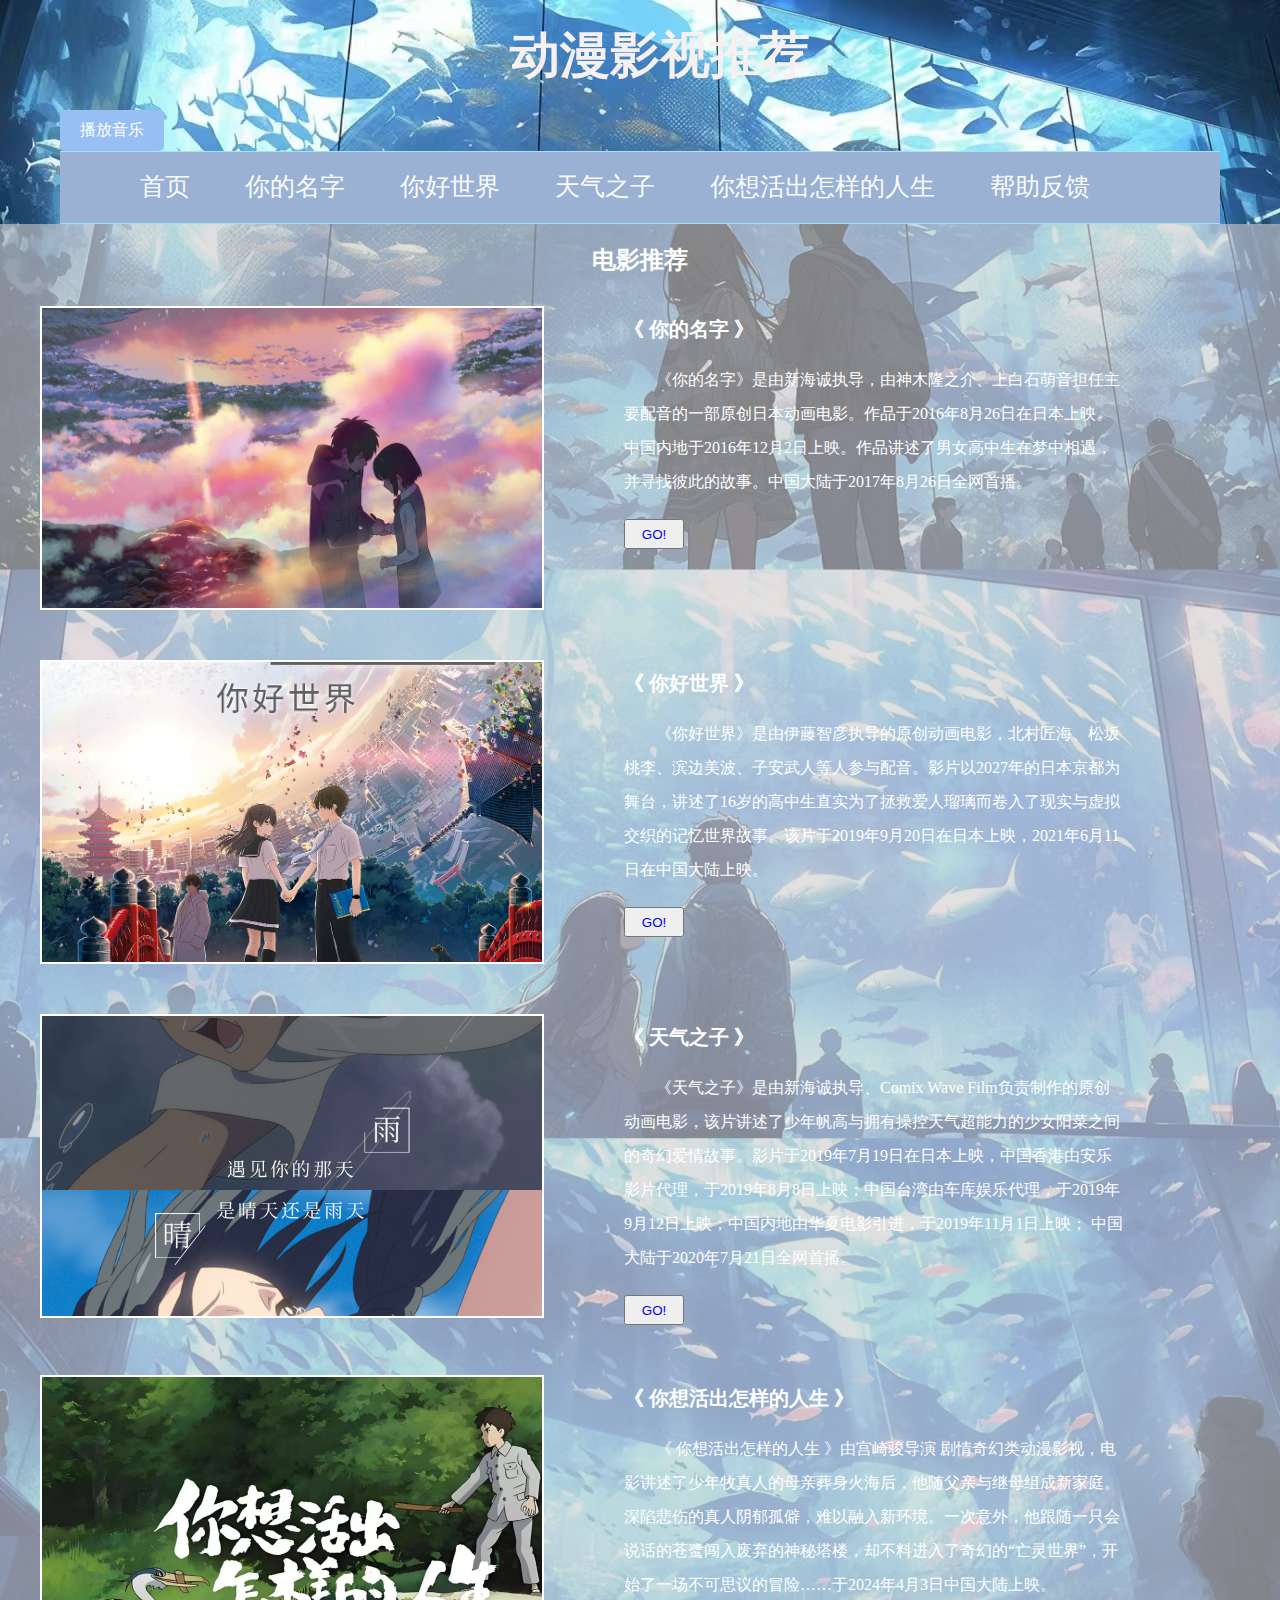
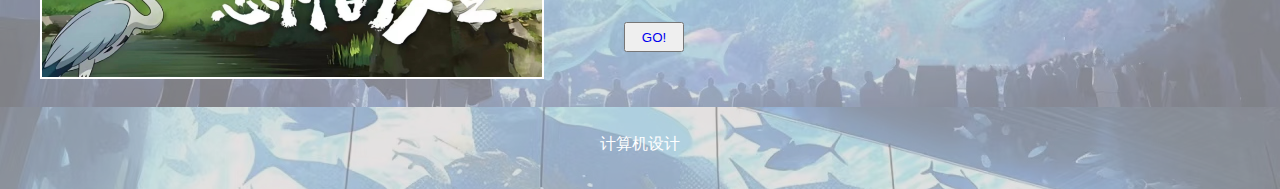
<file: index.html>
<!DOCTYPE html>
<html>
	<head>
		<meta charset="utf-8" />
		<title>电影 介绍</title>
		<link rel="stylesheet" type="text/css" href="index.css" />
		<link rel="stylesheet" type="text/css" href="head.css" />
		<link rel="stylesheet" type="text/css" href="bottom.css" />
	</head>
	<body>
		<div id="header">
			<div id="header_con">
				<p id="logo">动漫影视推荐</p>
				<!-- 添加播放按钮 -->
				<button id="playButton">播放音乐</button>
				<audio id="musicfx" loop>
					<source src="music.ogg" type="audio/mpeg" id="hhh">
				</audio>
				<ul>
					<li><a href="index.html">首页</a></li>
					<li><a href="index2.html">你的名字</a></li>
					<li><a href="index3.html">你好世界</a></li>
					<li><a href="index4.html">天气之子</a></li>
					<li><a href="index5.html">你想活出怎样的人生</a></li>
					<li><a href="index6.html">帮助反馈</a></li>
				</ul>
			</div>
		</div>
		<div id="content">
			<div id="content-top">
				<h3>电影推荐</h3>
				<div class="nr">
					<div class="img-nr">
						<img src="ndmz.jpg">
					</div>
					<div class="nr-text">
						<h4>《 你的名字 》</h4>
						<p>《你的名字》是由新海诚执导，由神木隆之介、上白石萌音担任主要配音的一部原创日本动画电影。作品于2016年8月26日在日本上映。中国内地于2016年12月2日上映。作品讲述了男女高中生在梦中相遇，并寻找彼此的故事。中国大陆于2017年8月26日全网首播。</p>
						<button type="button"><a href="index2.html">GO!</a></button>
					</div>
				</div>
				<div class="nr">
					<div class="img-nr">
						<img src="nhsj.jpg">
					</div>
					<div class="nr-text">
						<h4>《 你好世界 》</h4>
						<p>《你好世界》是由伊藤智彦执导的原创动画电影，北村匠海、松坂桃李、滨边美波、子安武人等人参与配音。影片以2027年的日本京都为舞台，讲述了16岁的高中生直实为了拯救爱人瑠璃而卷入了现实与虚拟交织的记忆世界故事。该片于2019年9月20日在日本上映，2021年6月11日在中国大陆上映。</p>
						<button type="button"><a href="index3.html">GO!</a></button>
					</div>
				</div>
				<div class="nr">
					<div class="img-nr">
						<img src="tqzj.jpg">
					</div>
					<div class="nr-text">
						<h4>《 天气之子 》</h4>
						<p>《天气之子》是由新海诚执导、Comix Wave
							Film负责制作的原创动画电影，该片讲述了少年帆高与拥有操控天气超能力的少女阳菜之间的奇幻爱情故事。影片于2019年7月19日在日本上映，中国香港由安乐影片代理，于2019年8月8日上映；中国台湾由车库娱乐代理，于2019年9月12日上映；中国内地由华夏电影引进，于2019年11月1日上映；
							中国大陆于2020年7月21日全网首播。</p>
						<button type="button"><a href="index4.html">GO!</a></button>
					</div>
				</div>
				<div class="nr">
					<div class="img-nr">
						<img src="nxhc.jpg">
					</div>
					<div class="nr-text">
						<h4>《 你想活出怎样的人生 》</h4>
						<p>《 你想活出怎样的人生 》由宫崎骏导演 剧情奇幻类动漫影视，电影讲述了少年牧真人的母亲葬身火海后，他随父亲与继母组成新家庭。深陷悲伤的真人阴郁孤僻，难以融入新环境。一次意外，他跟随一只会说话的苍鹭闯入废弃的神秘塔楼，却不料进入了奇幻的“亡灵世界”，开始了一场不可思议的冒险……于2024年4月3日中国大陆上映。</p>
						<button type="button"><a href="index5.html">GO!</a></button>
					</div>
				</div>
			</div>
		<div id="bottom">
			<p>计算机设计</p>
		</div>
		</div>
		<script>
			document.getElementById('playButton').addEventListener('click', function() {
				var audioElement = document.getElementById('musicfx');
				if (audioElement.paused) {
					audioElement.play();
				} else {
					audioElement.pause();
				}
			});
		</script>
	</body>
</html>
</file>
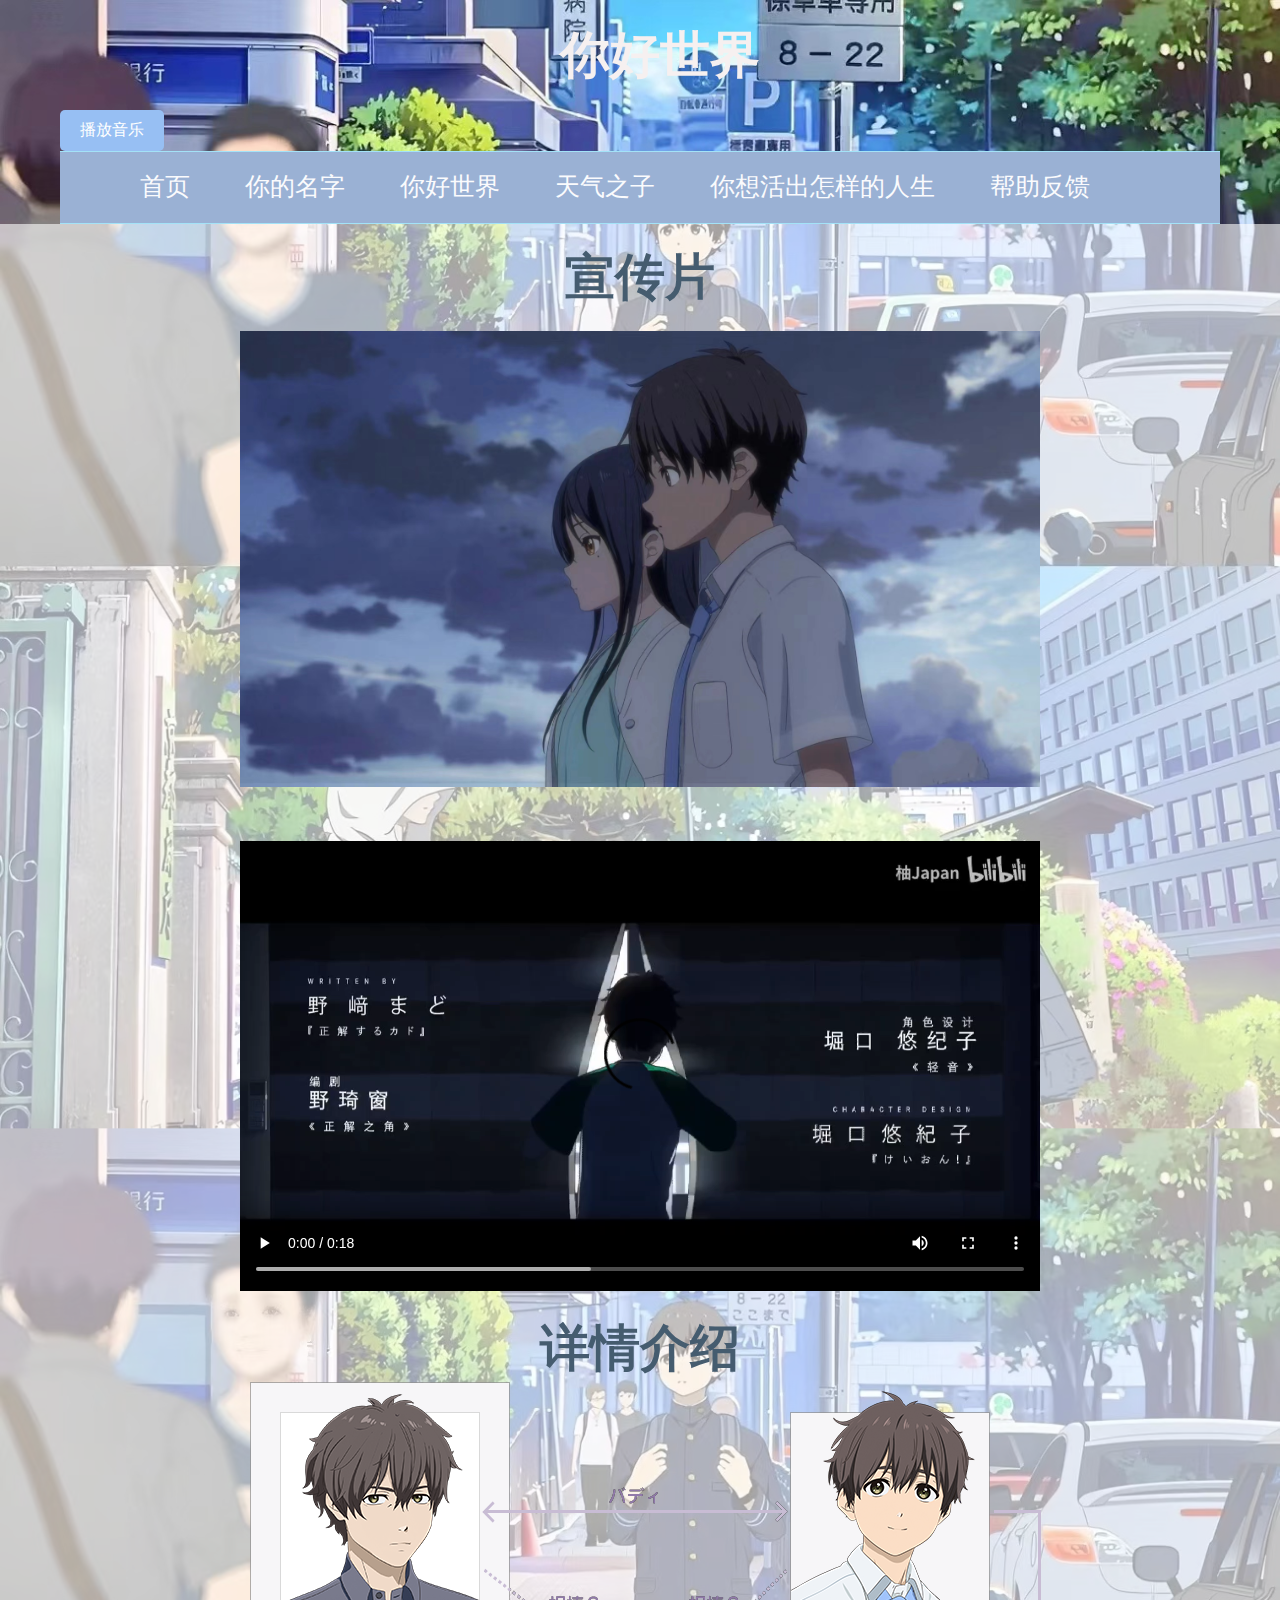
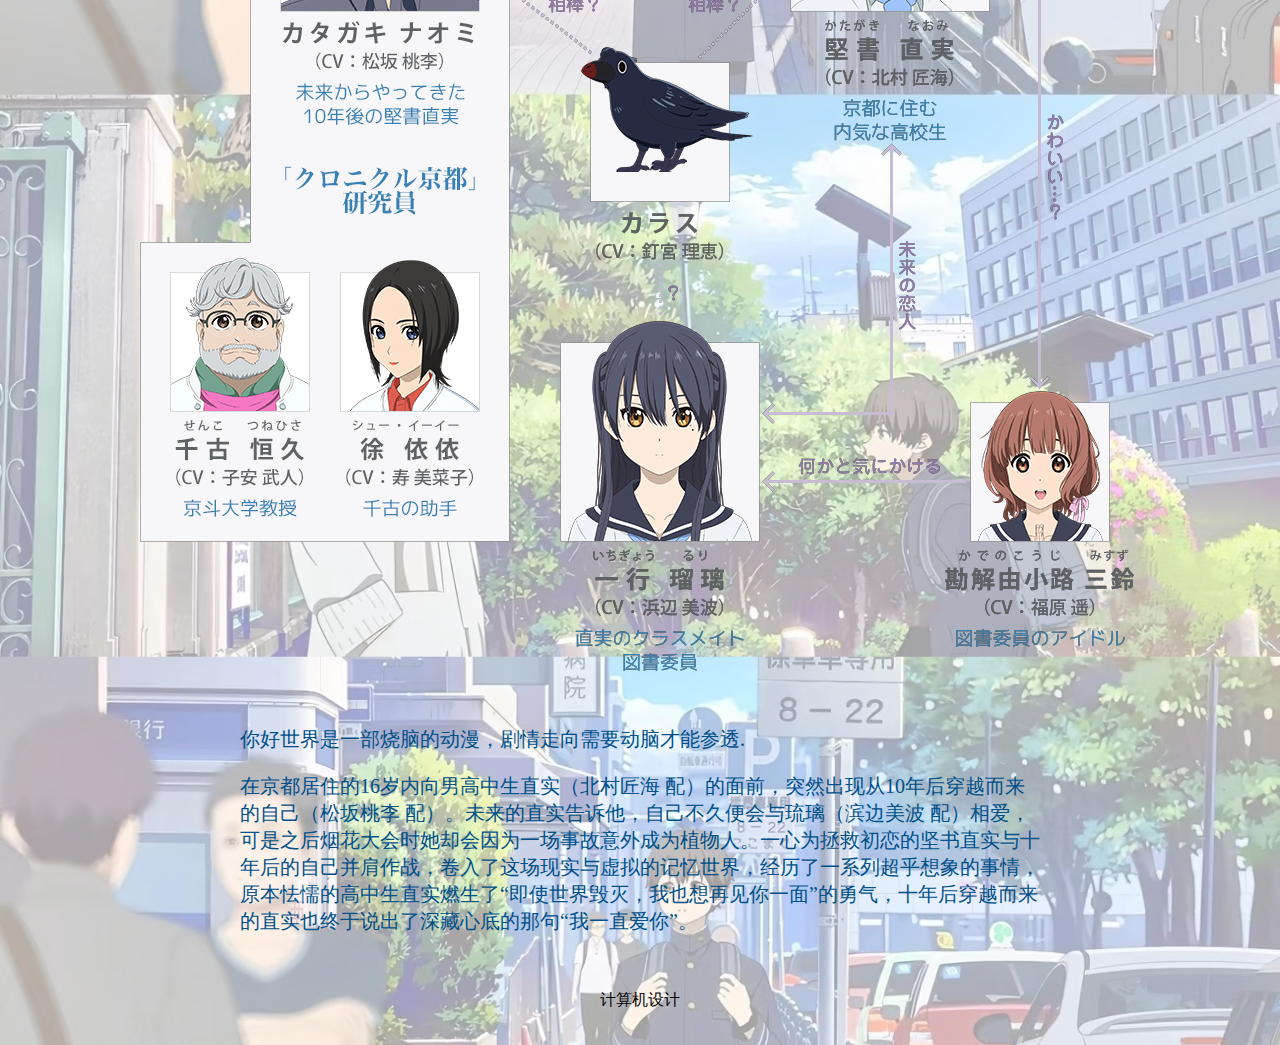
<file: index3.html>
<!DOCTYPE html>
<html>
	<head>
		<meta charset="utf-8">
		<title>你好世界</title>
		<link rel="stylesheet" type="text/css" href="head.css"/>
		<link rel="stylesheet" type="text/css" href="bottom.css"/>
		<link rel="stylesheet" type="text/css" href="index3.css"/>
	</head>
	<body>
		<div id="header">
			<div id="header_con">
				<p id="logo">你好世界</p>
				<!-- 添加播放按钮 -->
				<button id="playButton">播放音乐</button>
				<audio id="musicfx" loop>
					<source src="music.ogg" type="audio/mpeg" id="hhh">
				</audio>
				<ul>
					<li><a href="index.html">首页</a></li>
					<li><a href="index2.html">你的名字</a></li>
					<li><a href="index3.html">你好世界</a></li>
					<li><a href="index4.html">天气之子</a></li>
					<li><a href="index5.html">你想活出怎样的人生</a></li>
					<li><a href="index6.html">帮助反馈</a></li>
				</ul>
			</div>
		</div>
		<div id="content">
			<div id="content_com">
				<h3>宣传片</h3>
				<div id="carousel">  
					<!-- 图片列表 -->  
					<div class="carousel-images">  
						<img src="2.1.jpg" alt="Slide 1">  
						<img src="2.2.jpg" alt="Slide 2">  
						<img src="2.3.jpg" alt="Slide 3"> 
						<img src="2.4.jpg" alt="Slide 4">  
						<img src="2.5.jpg" alt="Slide 5">  
						<!-- 可以继续添加更多图片 -->  
					</div>  
				</div>
				<div id="img_v">
					<video src="nhsj xc.mp4" controls width="800px" ></video>
					<h3>详情介绍</h3>
					<img src="nhsj.png" >
				</div>
				<div id="text-bottom">
					<p>你好世界是一部烧脑的动漫，剧情走向需要动脑才能参透.</p>
					<p>在京都居住的16岁内向男高中生直实（北村匠海 配）的面前，突然出现从10年后穿越而来的自己（松坂桃李 配）。未来的直实告诉他，自己不久便会与琉璃（滨边美波 配）相爱，可是之后烟花大会时她却会因为一场事故意外成为植物人。一心为拯救初恋的坚书直实与十年后的自己并肩作战，卷入了这场现实与虚拟的记忆世界，经历了一系列超乎想象的事情，原本怯懦的高中生直实燃生了“即使世界毁灭，我也想再见你一面”的勇气，十年后穿越而来的直实也终于说出了深藏心底的那句“我一直爱你”。</p>			
				</div>
			</div>
	    <div id="bottom">
		<p>计算机设计</p>
	</div>
	</div>
	<script>  
		// JavaScript for carousel  
		var carouselImages = document.querySelector('.carousel-images');  
		var images = carouselImages.getElementsByTagName('img');  
		var currentIndex = 0;  
		var imageCount = images.length;  
		  
		function carousel() {  
			var transform = 'translateX(' + (-currentIndex * 100) + '%)';  
			carouselImages.style.transform = transform;  
		}  
		  
		function nextSlide() {  
			currentIndex++;  
			if (currentIndex >= imageCount) {  
				currentIndex = 0;  
			}  
			carousel();  
		}  
		  
		function prevSlide() {  
			currentIndex--;  
			if (currentIndex < 0) {  
				currentIndex = imageCount - 1;  
			}  
			carousel();  
		}  
		  
		// 自动轮播  
		setInterval(nextSlide, 3000); 
		document.getElementById('playButton').addEventListener('click', function() {
            var audioElement = document.getElementById('musicfx');
            if (audioElement.paused) {
                audioElement.play();
            } else {
                audioElement.pause();
            }
        });
		</script>
</body>
</html>
</file>
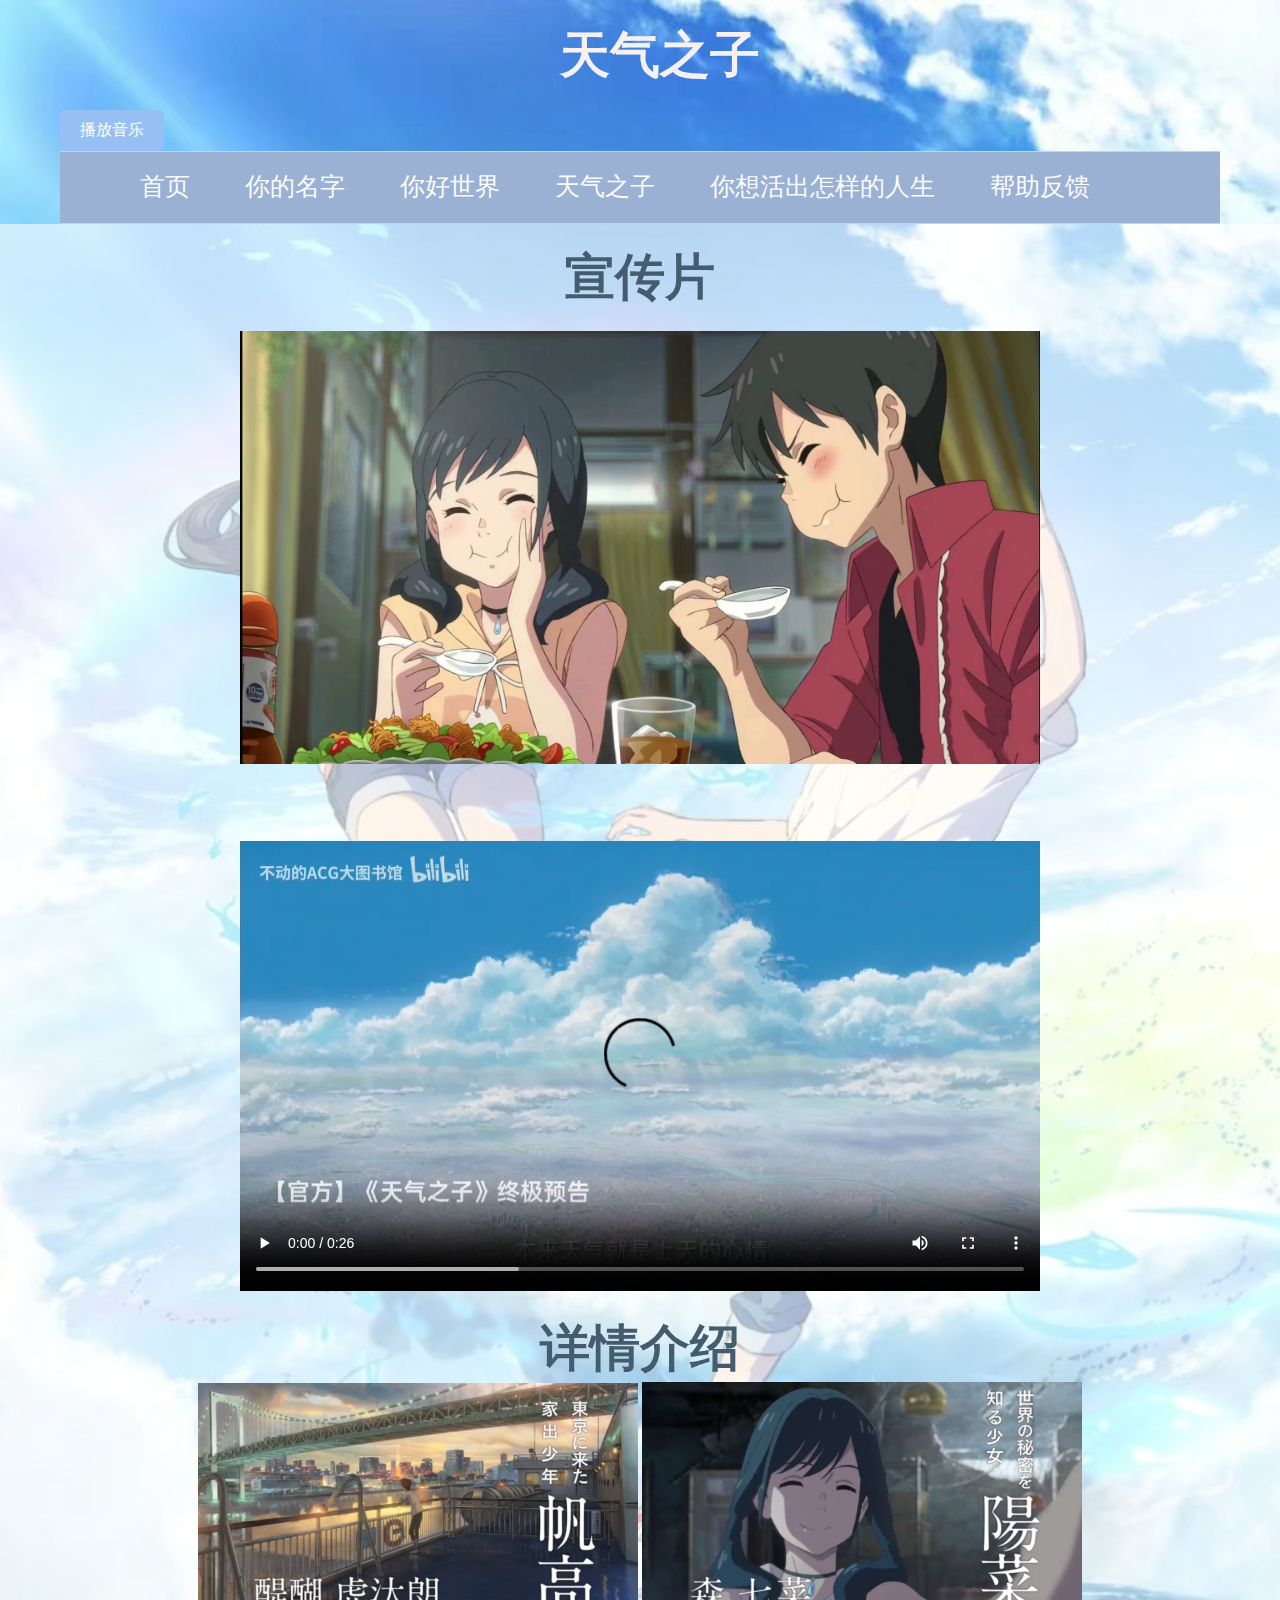
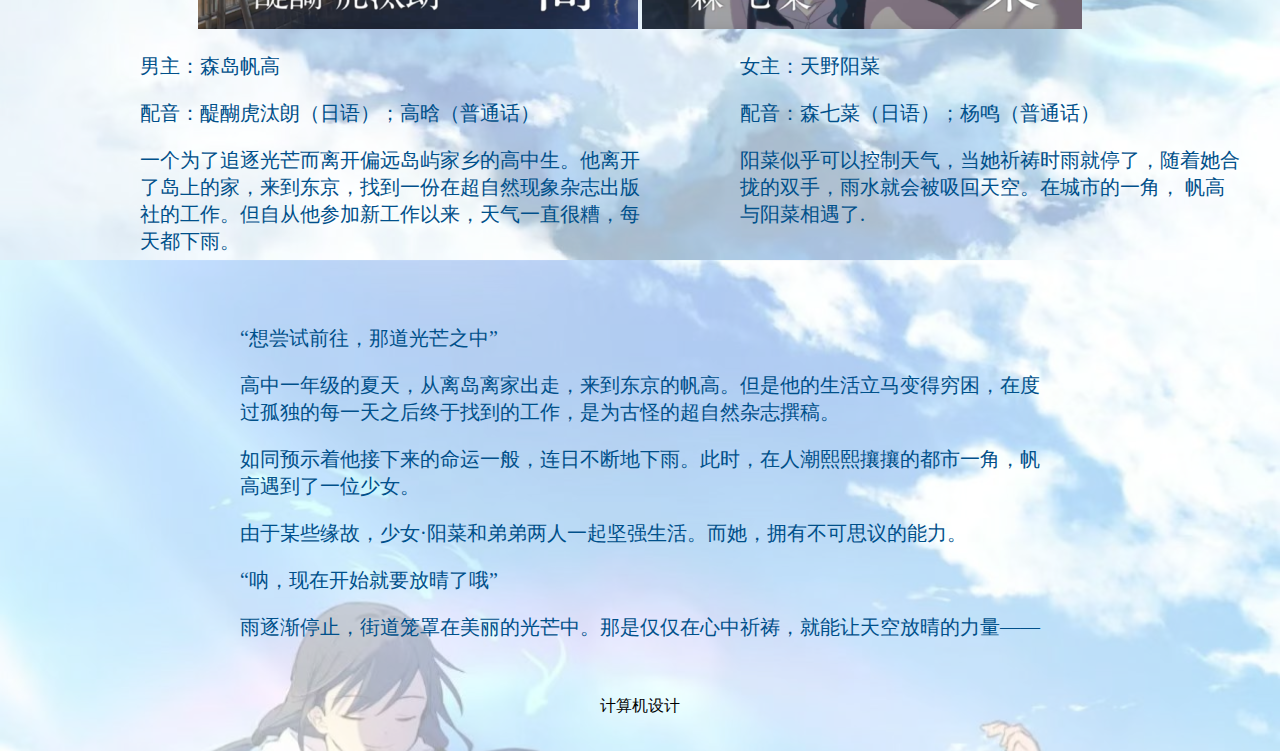
<file: index4.html>
<!DOCTYPE html>
<html>
	<head>
		<meta charset="utf-8">
		<title>天气之子</title>
		<link rel="stylesheet" type="text/css" href="head.css"/>
		<link rel="stylesheet" type="text/css" href="bottom.css"/>
		<link rel="stylesheet" type="text/css" href="index4.css"/>
	</head>
	<body>
		<div id="header">
			<div id="header_con">
				<p id="logo">天气之子</p>
				<!-- 添加播放按钮 -->
				<button id="playButton">播放音乐</button>
				<audio id="musicfx" loop>
					<source src="music.ogg" type="audio/mpeg" id="hhh">
				</audio>
				<ul>
					<li><a href="index.html">首页</a></li>
					<li><a href="index2.html">你的名字</a></li>
					<li><a href="index3.html">你好世界</a></li>
					<li><a href="index4.html">天气之子</a></li>
					<li><a href="index5.html">你想活出怎样的人生</a></li>
					<li><a href="index6.html">帮助反馈</a></li>
				</ul>
			</div>
			<div id="content">
				<div id="content_com">
					<h3>宣传片</h3>
					<div id="carousel">  
						<!-- 图片列表 -->  
						<div class="carousel-images">  
							<img src="3.1.jpg" alt="Slide 1">  
							<img src="3.2.jpg" alt="Slide 2">  
							<img src="3.3.jpg" alt="Slide 3"> 
							<img src="3.4.jpg" alt="Slide 4">  
							<img src="3.5.jpg" alt="Slide 5">  
							<!-- 可以继续添加更多图片 -->  
						</div>  
					</div>
					<div id="img_v">
						<video src="tqzz xc.mp4" controls width="800px" ></video>
					<h3>详情介绍</h3>
						<img src="nz.png" >
						<img src="nvz.png" >
					</div>
					<div id="text_con">
						<div class="text">
							<p>男主：森岛帆高</p>
							<p>配音：醍醐虎汰朗（日语）；高晗（普通话）</p>
							<p>一个为了追逐光芒而离开偏远岛屿家乡的高中生。他离开了岛上的家，来到东京，找到一份在超自然现象杂志出版社的工作。但自从他参加新工作以来，天气一直很糟，每天都下雨。</p>
						</div>
						<div class="text">
							<p>女主：天野阳菜</p>
							<p>配音：森七菜（日语）；杨鸣（普通话）</p>
							<p>阳菜似乎可以控制天气，当她祈祷时雨就停了，随着她合拢的双手，雨水就会被吸回天空。在城市的一角， 帆高与阳菜相遇了.</p>
						</div>
					</div>
					<div id="text-bottom">
						<p>“想尝试前往，那道光芒之中”</p>
						<p>高中一年级的夏天，从离岛离家出走，来到东京的帆高。但是他的生活立马变得穷困，在度过孤独的每一天之后终于找到的工作，是为古怪的超自然杂志撰稿。</p>
						<p>如同预示着他接下来的命运一般，连日不断地下雨。此时，在人潮熙熙攘攘的都市一角，帆高遇到了一位少女。</p>
						<p>由于某些缘故，少女·阳菜和弟弟两人一起坚强生活。而她，拥有不可思议的能力。</p>
						<p>“呐，现在开始就要放晴了哦”</p>
						<p>雨逐渐停止，街道笼罩在美丽的光芒中。那是仅仅在心中祈祷，就能让天空放晴的力量——</p>
					</div>
				</div>
			<div id="bottom">
			<p>计算机设计</p>
		</div>
		</div>
		<script>  
			// JavaScript for carousel  
			var carouselImages = document.querySelector('.carousel-images');  
			var images = carouselImages.getElementsByTagName('img');  
			var currentIndex = 0;  
			var imageCount = images.length;  
			  
			function carousel() {  
				var transform = 'translateX(' + (-currentIndex * 100) + '%)';  
				carouselImages.style.transform = transform;  
			}  
			  
			function nextSlide() {  
				currentIndex++;  
				if (currentIndex >= imageCount) {  
					currentIndex = 0;  
				}  
				carousel();  
			}  
			  
			function prevSlide() {  
				currentIndex--;  
				if (currentIndex < 0) {  
					currentIndex = imageCount - 1;  
				}  
				carousel();  
			}  
			  
			// 自动轮播  
			setInterval(nextSlide, 3000);
			document.getElementById('playButton').addEventListener('click', function() {
            var audioElement = document.getElementById('musicfx');
            if (audioElement.paused) {
                audioElement.play();
            } else {
                audioElement.pause();
            }
        });
			</script>
	</body>
	</html>
</file>
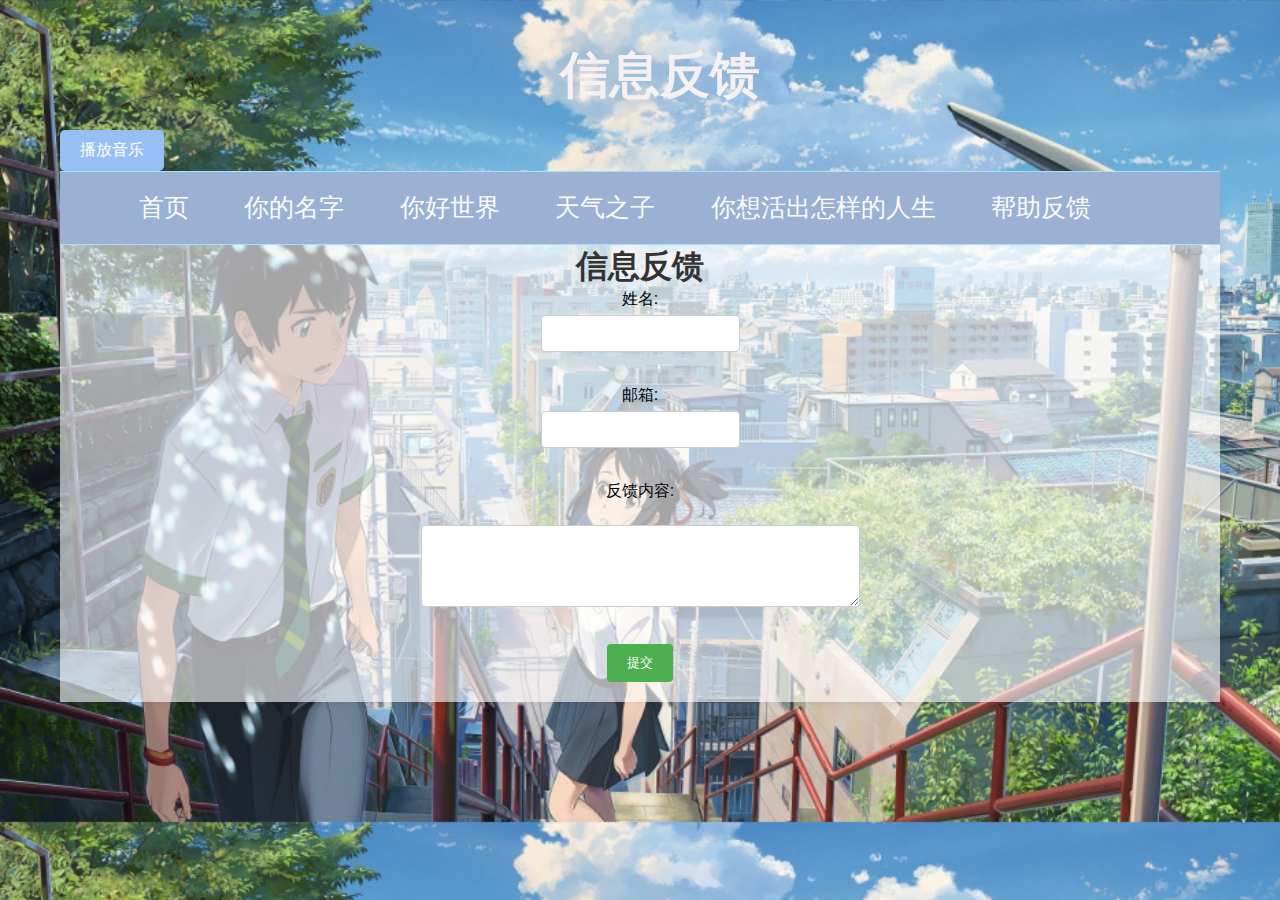
<file: index6.html>
<!DOCTYPE html>
<html lang="en">
    <head>
		<meta charset="utf-8">
		<title>信息反馈</title>
		<link rel="stylesheet" type="text/css" href="head.css"/>
		<link rel="stylesheet" type="text/css" href="bottom.css"/>
		<link rel="stylesheet" type="text/css" href="index6.css"/>
	</head>
<body>
    <div id="header">
        <div id="header_con">
            <p id="logo">信息反馈</p>
            <!-- 添加播放按钮 -->
				<button id="playButton">播放音乐</button>
				<audio id="musicfx" loop>
					<source src="music.ogg" type="audio/mpeg" id="hhh">
				</audio>
            <ul>
                <li><a href="index.html">首页</a></li>
                <li><a href="index2.html">你的名字</a></li>
                <li><a href="index3.html">你好世界</a></li>
                <li><a href="index4.html">天气之子</a></li>
                <li><a href="index5.html">你想活出怎样的人生</a></li>
                <li><a href="index6.html">帮助反馈</a></li>
            </ul>
        </div>
    </div>
    <div class="feedback-container">
        <h1>信息反馈</h1>
        <form id="feedbackForm" onsubmit="return validateForm()">
            <label for="name">姓名:</label>
            <input type="text" id="name" name="name" required><br><br>

            <label for="email">邮箱:</label>
            <input type="email" id="email" name="email" required><br><br>

            <label for="feedback">反馈内容:</label><br>
            <textarea id="feedback" name="feedback" rows="4" cols="50" required></textarea><br><br>

            <input type="submit" value="提交">
        </form>
    </div>

    <script src="index6.js"></script>
    <script>
        document.getElementById('playButton').addEventListener('click', function() {
            var audioElement = document.getElementById('musicfx');
            if (audioElement.paused) {
                audioElement.play();
            } else {
                audioElement.pause();
            }
        });
        </script>
</body>
</html>
</file>
<file: index.css>
body{
	background-image: url(boby.jpg);
	color: #FFFFFF;
	background-size: 100%;
}

#content{
	width: 100%;
	background-color: rgba(211, 205, 205, 0.6);
	overflow: hidden;
}
#content-top{
	margin-top: 20px;
}
#content-top h3{
	width: 100%;
	text-align: center;
	font-size: 24px;
}
.nr{
	margin-top: 30px;
	overflow: hidden;
	height: auto;
	margin-left: 40px;
	margin-bottom: 50px;
}
.img-nr{
	position: relative;
	width: 500px;
	height: 300px;
	overflow: hidden;
	border: 2px solid #FFFFFF;
	padding: 0 0 0 0;
	float: left;
	cursor: pointer;
}
.img-nr img{
	position: absolute;
	width: 500px;
	top: -270px;
}
.nr-text{
	display: inline-block;
	width: 500px;
	padding-left: 80px;
}
.nr-text h4{
	padding-top: 10px;
	font-size: 20px;
}
.nr-text p{
	padding-top: 20px;
	text-indent: 2em;
	font-size: 16px;
	line-height: 34px;
}
.nr-text button{
	margin-top: 20px;
	width: 60px;
	height: 30px;
}
#bottom{
	height: 60px;
	text-align: center;
}
#bottom p{
	line-height: 30px;
}
/* 播放按钮的初始样式 */
#playButton {
    display: inline-block;
    padding: 10px 20px;
    font-size: 16px;
    color: #fff;
    background-color: #97bff3;
    border: none;
    border-radius: 5px;
    cursor: pointer;
    
    /* 添加过渡效果 */
    transition: transform 0.3s ease;
}

/* 播放按钮被点击时的样式 */
#playButton:active {
    /* 放大按钮 */
    transform: scale(0.95);
}
</file>
<file: head.css>
*{
	padding: 0;
	margin: 0;
}
ul{
	list-style: none;
}
a{
	text-decoration: none;
}
#logo{
	width: 100%;
	text-align: center;
	margin: 20px;
	font-size: 50px;
	line-height: 70px;
	float: left;
	font-family: "宋体";
	font-weight: bold;
	cursor: pointer;
	color: #f6f0f0;
}
#header{
	height: 70px;
}
#header_con{
	width: 1160px;
	margin: auto;
}
#header_con ul{
	background-color: #9ab1d4;
	width: 100%;
	text-align: center;
	font-size: 20px;
	line-height: 50px;
	float: right;
	border-top: 1px solid #a3e2f7;
	border-bottom: 1px solid #a3e2f7;
	width: 1160px;
}
#header_con ul li{
	display: inline-block;
	line-height: 70px;
	padding-right: 50px;
}
#header_con ul li a{
	color: #fafbfd;
	font-size: 25px;
}
#header_con ul li a:hover{
	color: #00508A;
	font-weight: bold;
}
</file>
<file: bottom.css>
#bottom{
	height: 60px;
	text-align: center;
}
#bottom p{
	line-height: 30px;
}
</file>
<file: index3.css>
body{
	background-image: url(nhsj1.jpg);
	background-size: 100%;
}
#content{
	width: 100%;
	background-color: rgb(255,255,255,0.6);
	overflow: hidden;
}
#content h3{
	margin-top: 20px;
	text-align: center;
	font-size: 50px;
	font-family: "宋体";
	color: #455c6f;
}
#carousel {    
    position: relative;    
    width: 800px; /* 轮播图容器的宽度 */  
    height: 500px; /* 轮播图容器的高度 */  
    overflow: hidden; /* 隐藏超出容器的内容 */  
	margin-top: 20px;
    margin-bottom: 10px; /* 根据需要调整间距 */  
    margin-left: auto; /* 水平居中 */      
    margin-right: auto; /* 水平居中 */       
}    
  
.carousel-images {    
    display: flex;    
    transition: transform 0.5s ease-in-out; /* 平滑过渡效果 */  
    width: 100%; /* 确保轮播图片列表的宽度与容器相同 */  
}    
  
.carousel-images img {    
    width: 100%; /* 图片宽度为容器宽度的100% */  
    height: 100%; /* 图片高度为容器高度的100% */  
    object-fit: cover; /* 保持图片的纵横比同时填充整个容器 */  
    display: block;  
}
#content_com{
	width: 1200px;
	margin: auto;
	text-align: center;
}
#img_v{
	overflow: hidden;
}
.text{
	text-align: left;
	float: left;
	width: 500px;
	padding-left: 100px;
}
.text p{
	padding-bottom: 20px;
	font-size: 20px;
	color: #00508A;
}
#text_con{
	margin-top: 20px;
	overflow: hidden;
}
#text-bottom{
	margin: auto;
	width: 800px;
	margin-top: 50px;
	text-align: left;
	color: #00508A;
	font-size: 20px;
	margin-bottom: 30px;
}
#text-bottom p{
	padding-bottom: 20px;
}
/* 播放按钮的初始样式 */
#playButton {
    display: inline-block;
    padding: 10px 20px;
    font-size: 16px;
    color: #fff;
    background-color: #97bff3;
    border: none;
    border-radius: 5px;
    cursor: pointer;
    
    /* 添加过渡效果 */
    transition: transform 0.3s ease;
}

/* 播放按钮被点击时的样式 */
#playButton:active {
    /* 放大按钮 */
    transform: scale(0.95);
}
</file>
<file: index4.css>
body{
	background-image: url(tqzz1.jpg);
	background-size: 100%;
}
#content{
	width: 100%;
	background-color: rgb(255,255,255,0.6);
	overflow: hidden;
}
#content h3{
	margin-top: 20px;
	text-align: center;
	font-size: 50px;
	font-family: "宋体";
	color: #455c6f;
}
#carousel {    
    position: relative;    
    width: 800px; /* 轮播图容器的宽度 */  
    height: 500px; /* 轮播图容器的高度 */  
    overflow: hidden; /* 隐藏超出容器的内容 */  
	margin-top: 20px;
    margin-bottom: 10px; /* 根据需要调整间距 */  
    margin-left: auto; /* 水平居中 */      
    margin-right: auto; /* 水平居中 */       
}    
  
.carousel-images {    
    display: flex;    
    transition: transform 0.5s ease-in-out; /* 平滑过渡效果 */  
    width: 100%; /* 确保轮播图片列表的宽度与容器相同 */  
}    
  
.carousel-images img {    
    width: 100%; /* 图片宽度为容器宽度的100% */  
    height: 100%; /* 图片高度为容器高度的100% */  
    object-fit: cover; /* 保持图片的纵横比同时填充整个容器 */  
    display: block;  
}
#content_com{
	width: 1200px;
	margin: auto;
	text-align: center;
}
#img_v{
	overflow: hidden;
}
.text{
	text-align: left;
	float: left;
	width: 500px;
	padding-left: 100px;
}
.text p{
	padding-bottom: 20px;
	font-size: 20px;
	color: #00508A;
}
#text_con{
	margin-top: 20px;
	overflow: hidden;
}
#text-bottom{
	margin: auto;
	width: 800px;
	margin-top: 50px;
	text-align: left;
	color: #00508A;
	font-size: 20px;
	margin-bottom: 30px;
}
#text-bottom p{
	padding-bottom: 20px;
}
/* 播放按钮的初始样式 */
#playButton {
    display: inline-block;
    padding: 10px 20px;
    font-size: 16px;
    color: #fff;
    background-color: #97bff3;
    border: none;
    border-radius: 5px;
    cursor: pointer;
    
    /* 添加过渡效果 */
    transition: transform 0.3s ease;
}

/* 播放按钮被点击时的样式 */
#playButton:active {
    /* 放大按钮 */
    transform: scale(0.95);
}
</file>
<file: index6.css>
body {  
    background-image: url(ndmz_buby.jpg);  
    background-size: cover; /* 使用 cover 来确保背景图片覆盖整个容器 */  
    font-family: Arial, sans-serif;  
    margin: 0;  
    padding: 20px;  
    background-color: #f0f0f0;  
}  
  
.feedback-container {    
    max-width: 1120px;    
    margin: 100px auto;  /* 水平和垂直居中 */  
    padding: 20px;    
    background-color: rgb(255,255,255,0.6);  
    box-shadow: 0 0 10px rgba(0,0,0,0.1);    
    text-align: center; /* 确保内部元素水平居中 */  
}    
  
.feedback-container h1 {    
    text-align: center;
    color: #333;    
}    
  
.feedback-container label {    

    display: block;    
    text-align: center; /* 如果需要标签左对齐，可以设置为 left */  
    margin: 0 auto 5px; /* 上下外边距为0，左右外边距自动 */  
}    
/* 播放按钮的初始样式 */
#playButton {
    display: inline-block;
    padding: 10px 20px;
    font-size: 16px;
    color: #fff;
    background-color: #97bff3;
    border: none;
    border-radius: 5px;
    cursor: pointer;
    
    /* 添加过渡效果 */
    transition: transform 0.3s ease;
}

/* 播放按钮被点击时的样式 */
#playButton:active {
    /* 放大按钮 */
    transform: scale(0.95);
}
  
.feedback-container input[type="text"],    
.feedback-container input[type="email"],    
.feedback-container textarea {    
    display: inline-block; /* 使得 input 和 textarea 成为内联块级元素 */  
    padding: 10px;    
    border: 1px solid #ccc;    
    border-radius: 4px;    
    margin-bottom: 15px;    
}    
  
.feedback-container textarea {    
    resize: vertical;    
}    
  
.feedback-container input[type="submit"] {    
    padding: 10px 20px;    
    background-color: #4CAF50; /* 绿色 */    
    color: white;    
    border: none;    
    border-radius: 4px;    
    cursor: pointer;    
}    
  
.feedback-container input[type="submit"]:hover {    
    background-color: #45a049; /* 深一点的绿色 */    
}    
  
/* 验证错误样式 */    
.feedback-container input.error,    
.feedback-container textarea.error {    
    border: 1px solid red;    
}
</file>
